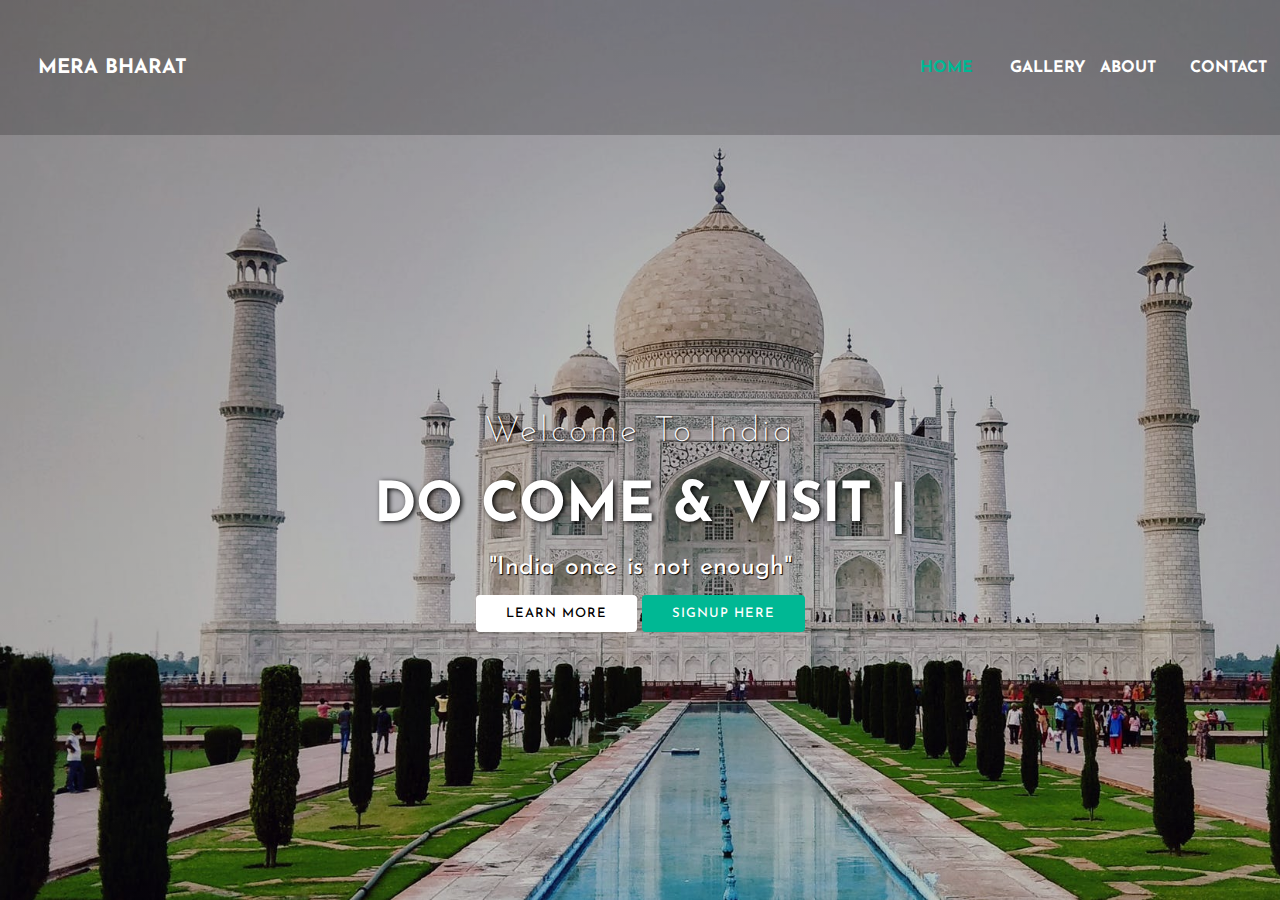
<file: index.html>
<!DOCTYPE html>
<html>
<head>
	<title></title>
	<link rel="stylesheet" type="text/css" href="css/style.css">
	<link href="https://fonts.googleapis.com/css?family=Josefin+Sans&display=swap" rel="stylesheet">
	    </head>
<body>

<header>
	
<nav>
	<div class="logo"> <h1 style="font-size: 20px;"> Mera bharat </h1> </div>
	<div class="menu">
		<a href="#"target="_blank" style="font-size: ">Home</a>
		<a href="#"target="_blank">gallery</a>
		<a href="#" target="_blank" target="_blank">about</a>
		<a href="http://instagram.com/rajput_devraj_2910?utm_source=qr" target="blank">contact</a>
	</div>
</nav>

	<main>
		<section>
			<h3>Welcome To India</h3>
			<h1>DO COME & VISIT <span class="change_content"> </span> <span style="margin-top: -10px;"> | </span> </h1>
			<p>"India once is not enough"</p>
			<a href="#" class="btnone"target="_blank">learn more</a>
			<a href="#" class="btntwo" target="blank">signup here</a>
		</section>
	</main>


</header>

</body>
</html>
</file>
<file: css/style.css>
* {
  margin: 0;
  padding: 0;
  box-sizing: border-box;
  font-family: "Josefin Sans", sans-serif;
}

header {
  width: 100%;
  height: 100vh;
  background-image: linear-gradient(rgba(0, 0, 0, 0.3), rgba(0, 0, 0, 0.15)),
    url("../image/taj.jpg");
  background-repeat: no-repeat;
  background-size: cover;
}

nav {
  width: 100%;
  height: 15vh;
  background: rgba(0, 0, 0, 0.2);
  color: white;
  display: flex;
  justify-content: space-between;
  align-items: center;
  text-transform: uppercase;
}

nav .logo {
  width: 25vh;
  text-align: center;
  /*background: red;*/
}

nav .menu {
  width: 40vh;
  display: flex;
  justify-content: space-around;
}

nav .menu a {
  width: 25vh;
  text-decoration: none;
  color: white;
  font-weight: bold;
}

nav .menu a:first-child {
  color: #00b894;
}

main {
  width: 100%;
  height: 85vh;
  display: flex;
  justify-content: center;
  align-items: center;
  text-align: center;
  color: white;
}

section h3 {
  font-size: 35px;
  font-weight: 200;
  letter-spacing: 3px;
  text-shadow: 1px 1px 2px black;
}

section h1 {
  margin: 30px 0 20px 0;
  font-size: 55px;
  font-weight: 700;
  text-shadow: 2px 1px 5px black;
  text-transform: uppercase;
}

section p {
  font-size: 25px;
  word-spacing: 2px;
  margin-bottom: 25px;
  text-shadow: 1px 1px 1px black;
}

section a {
  padding: 12px 30px;
  border-radius: 4px;
  outline: none;
  text-transform: uppercase;
  font-size: 13px;
  font-weight: 500;
  text-decoration: none;
  letter-spacing: 1px;
  transition: all 0.5s ease;
}

section .btnone {
  /*background: #00b894;*/
  background: #fff;
  color: #000;
}

.btnone:hover {
  background: #00b894;
  color: white;
}

section .btntwo {
  background: #00b894;
  color: white;
}

.btntwo:hover {
  background: #fff;
  color: #000;
}

.change_content:after {
  content: "";
  animation: changetext 10s infinite linear;
  color: #00b894;
}

@keyframes changetext {
  0% {
    content: "Darjeeling";
  }
  20% {
    content: "Agra";
  }
  35% {
    content: "Jaipur";
  }
  60% {
    content: "kerala";
  }
  80% {
    content: "delhi";
  }
  100% {
    content: "Mumbai";
  }
}
</file>
